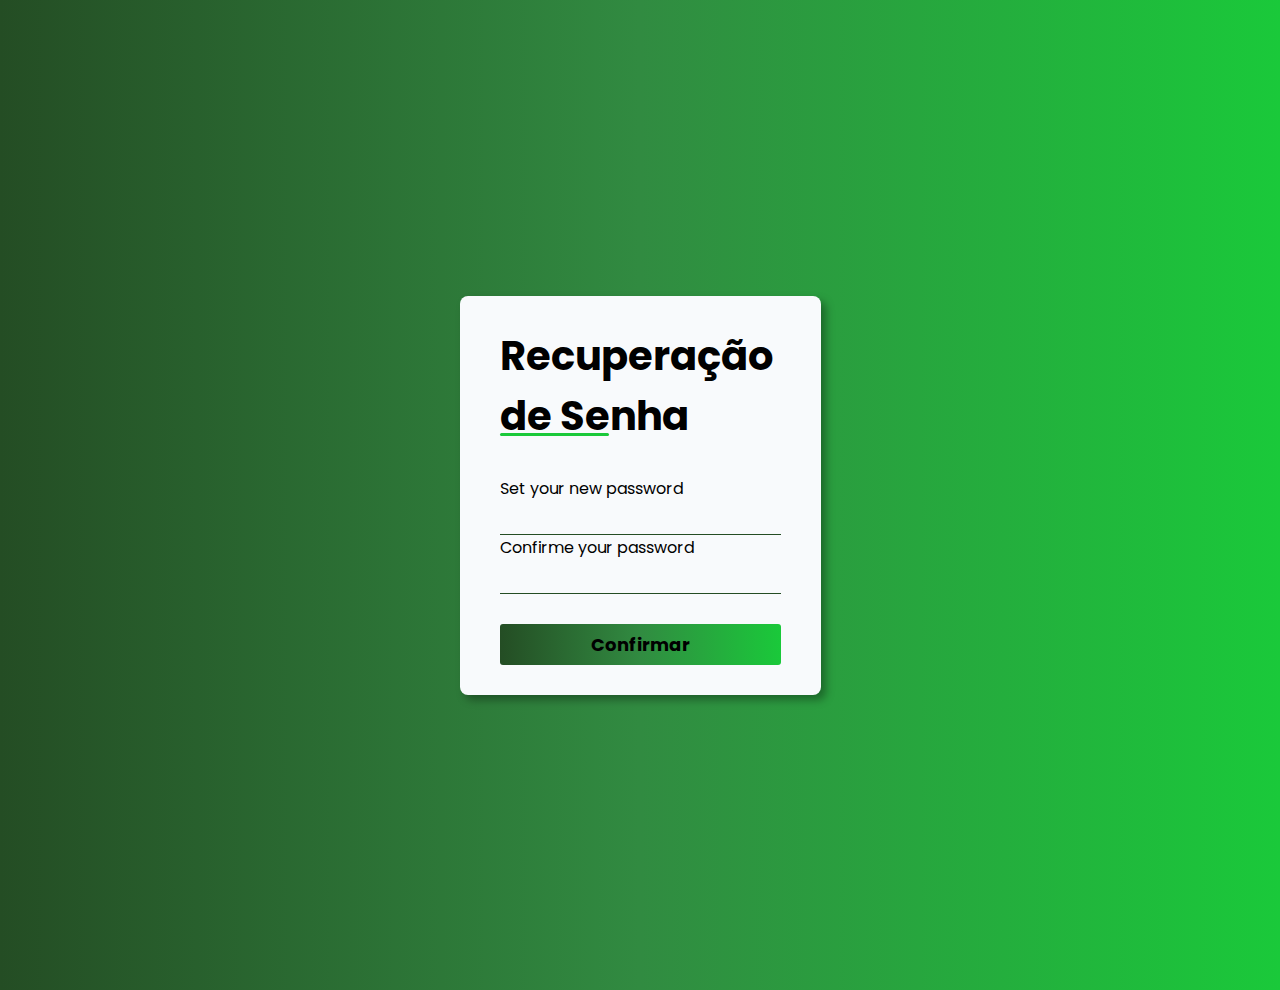
<file: LOGIN/recuperacao2.html>
<!DOCTYPE html>
<html lang="pt-br">
  <head>
    <meta charset="UTF-8" />
    <meta http-equiv="X-UA-Compatible" content="IE=edge" />
    <meta name="viewport" content="width=device-width, initial-scale=1.0" />
    <link
      rel="stylesheet"
      href="https://cdnjs.cloudflare.com/ajax/libs/font-awesome/6.4.0/css/all.min.css"
      integrity="sha512-iecdLmaskl7CVkqkXNQ/ZH/XLlvWZOJyj7Yy7tcenmpD1ypASozpmT/E0iPtmFIB46ZmdtAc9eNBvH0H/ZpiBw=="
      crossorigin="anonymous"
      referrerpolicy="no-referrer"
    />
    <link rel="stylesheet" href="ASSETS/css/style.css">
    <title> Recuperação de Senha </title>
  </head>
  <body>
    <main id="container_rec2">
      <form id="recuperacao2_form">
        <div id="form_header">
          <h1>Recuperação <br> de Senha</h1>
          <i id="mode_icon" class="fa-regular fa-moon"></i>
        </div>
        <div id="inputs">
          <div calss="input_box">
            <label for="new_passord"> 
              Set your new password
              <div class="input-field">
                <i class="fa-solid fa-key fa-rotate-270"></i>
                <input typ="text" id="new_passord" name="new_passord">
              </div>

          <label for="new_passord2"> 
            Confirme your password
            <div class="input-field">
              <i class="fa-solid fa-key fa-rotate-270"></i>
              <input typ="text" id="new_passord2" name="new_passord2">
            </div>
          </label>
        </div>
        </div>
        <button type="submit" id="recuperacao2_button">
          Confirmar 
         </button>
      </form>
    </main>
    <script type="text/javascript" src="ASSETS/js/script4.js"></script>
  </body>
</html>
</file>
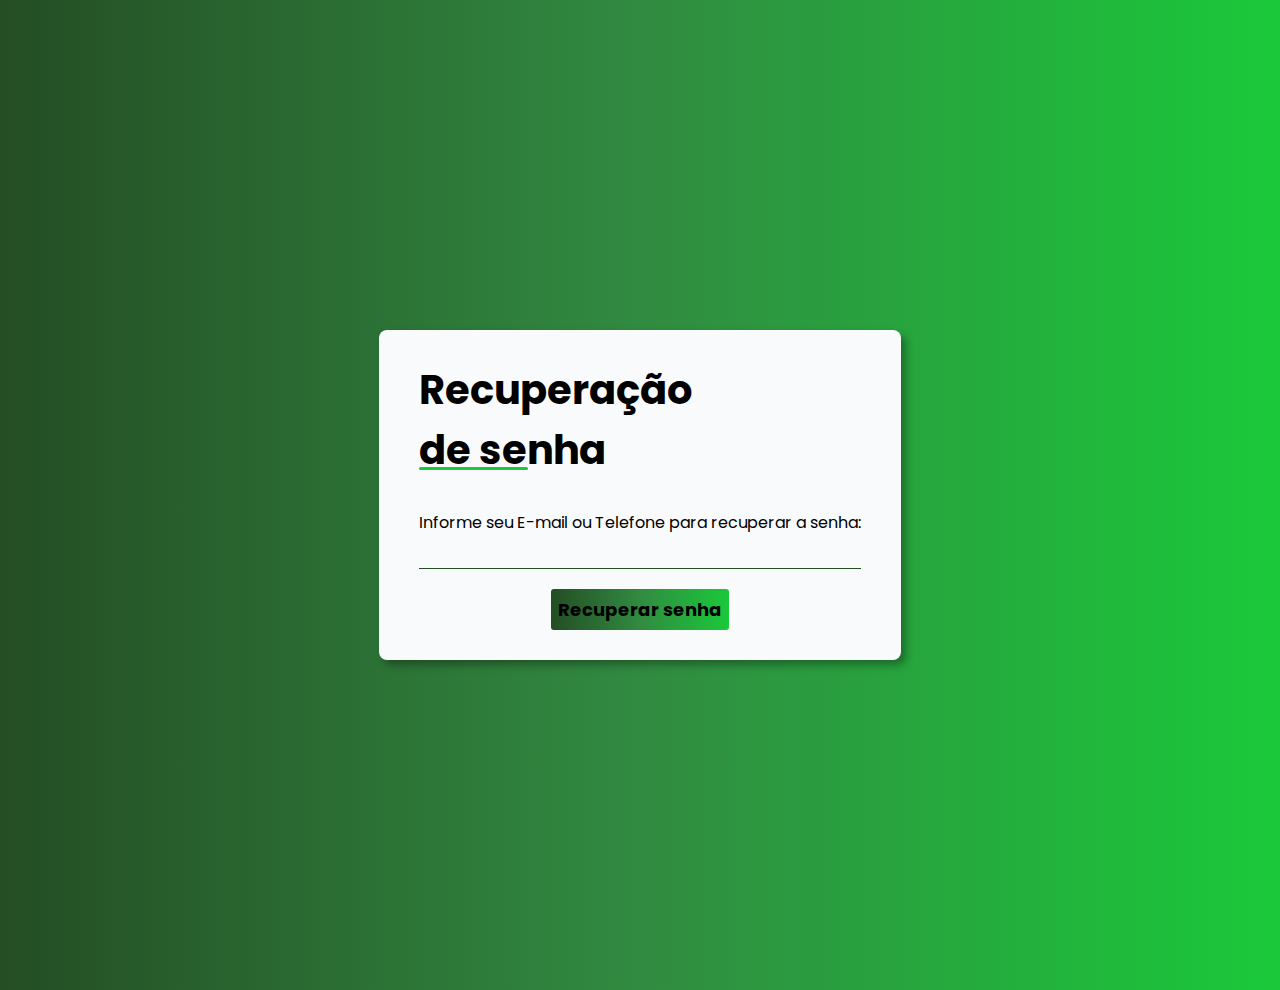
<file: LOGIN/recuperacaodesenha.html>
<!DOCTYPE html>
<html lang="pt-br">
  <head>
    <meta charset="UTF-8" />
    <meta http-equiv="X-UA-Compatible" content="IE=edge" />
    <meta name="viewport" content="width=device-width, initial-scale=1.0" />
    <link
      rel="stylesheet"
      href="https://cdnjs.cloudflare.com/ajax/libs/font-awesome/6.4.0/css/all.min.css"
      integrity="sha512-iecdLmaskl7CVkqkXNQ/ZH/XLlvWZOJyj7Yy7tcenmpD1ypASozpmT/E0iPtmFIB46ZmdtAc9eNBvH0H/ZpiBw=="
      crossorigin="anonymous"
      referrerpolicy="no-referrer"
    />
    <link rel="stylesheet" href="ASSETS/css/style.css">
    <title> Recuperação de senha </title>
  </head>
  <body>
    <main id="container_rec">
      <form id="recuperacao_form">
        <div id="form_header">
          <h1>Recuperação <br> de senha</h1> 
          <i id="mode_icon" class="fa-regular fa-moon"></i>
        </div>
        <div id="inputs">
          <div calss="input_box">
            <label for="recuperacao"> 
              Informe seu  E-mail ou Telefone para recuperar a senha:
              <div class="input-field">
                <i class="fa-solid fa-key fa-rotate-270"></i>
                <input typ="text" id="recuperacao" name="recuperacao">
              </div>
            </label>
          </div>
        <button type="submit" id="recuperacao_button">
          Recuperar senha 
         </button>
      </form>
    </main>
    <script type="text/javascript" src="ASSETS/js/script3.js"></script>
  </body>
</html>
</file>
<file: LOGIN/ASSETS/css/style.css>
@import url('https://fonts.googleapis.com/css2?family=Poppins:wght@100;200;300;400&display=swap');
 
 :root{
  --color-light-50: #f8fafc;
  --color-dark-50: #797984;
  --color-dark-100: #312d37;
  --color-dark-900: #000;

  --color-green-50: #244d24;
  --color-green-100: #318b41;
  --color-green-200: #1ac93a;

  --color-gradient: linear-gradient(90deg, var(--color-green-50), var(--color-green-100), var(--color-green-200));

 }
 
 *{
  font-family: 'Poppins', sans-serif;
  margin:0;
  padding:0;
  box-sizing: border-box;
 }

 #container {
  height: 110vh;
  width: 100%;
  background: var(--color-gradient);
  display: flex;
  align-items: center;
  justify-content: center;
 }

 #container_cad {
  height: 130vh;
  width: 100%;
  background: var(--color-gradient);
  display: flex;
  align-items: center;
  justify-content: center;
 }

 #container_rec {
  height: 110vh;
  width: 100%;
  background: var(--color-gradient);
  display: flex;
  align-items: center;
  justify-content: center;
 }
 
 #container_rec2{
  height: 110vh;
  width: 100%;
  background: var(--color-gradient);
  display: flex;
  align-items: center;
  justify-content: center;
 }

 #social_media img {
  width: 35px;
 }

 #social_media img:hover {
  transform:scale(1.2)
 }

 #social_media {
  display: flex;
  justify-content: space-around;
 }

 #login_form {
  background-color: var(--color-light-50);
display: flex;
flex-direction: column;
padding: 100px 40px;
border-radius: 8px;
gap: 30px;
box-shadow: 5px 5px 8px rgba(0, 0, 0, 0.336);
height: fit-content;
animation: dark-to-light 0.3s ease-in-out;
}

#cadastro_form {
  background-color: var(--color-light-50);
display: flex;
flex-direction: column;
padding: 30px 40px;
border-radius: 8px;
gap: 30px;
box-shadow: 5px 5px 8px rgba(0, 0, 0, 0.336);
height: fit-content;
}
#recuperacao2_form {
  background-color: var(--color-light-50);
display: flex;
flex-direction: column;
padding: 30px 40px;
border-radius: 8px;
gap: 30px;
box-shadow: 5px 5px 8px rgba(0, 0, 0, 0.336);
height: fit-content;
}

#recuperacao_form {
  background-color: var(--color-light-50);
display: flex;
flex-direction: column;
padding: 30px 40px;
border-radius: 8px;
gap: 30px;
box-shadow: 5px 5px 8px rgba(0, 0, 0, 0.336);
height: fit-content;
}

#form_header {
  display: flex;
  align-items: center;
  justify-content: space-between;
}

#form_header h1{
  font-size: 40px;
  position: relative;
}

#form_header h1::before {
  position: absolute;
  content:'';
  width: 40%;
  background-color: var(--color-green-200);
  height: 3px;
  bottom: 10px;
  border-radius: 5px;
}

#mode_icon {
  cursor:pointer;
  font-size: 20px;
}

#inputs {
display: flex;
flex-direction: column;
align-items: center;
justify-content:center;
gap: 20px;
}

.input-box label{
  font: size 14px;
  color: var(--color-dark-50);
}

.input-field{
  display: flex;
  align-items: center;
  gap: 15px;
  padding: 3px;
  cursor: text;
  border-bottom: 1px solid var(--color-green-50);
}

.input-field i{
  font-size:18px;
  color: var(--color-dark-900)
}

.input-field input{
  border:none;
  background-color: transparent;
  width: 260px;
  font-size: 18px;
  padding: 0px 5px;
}

.input-field input:focus{
  outline: none;
}


#forgot-password a {
  text-decoration: none;
  font-size: 12px;
  color: var(--color-dark-50);
}

#forgot-password a:hover {
  color: var(--color-green-50);
}

#login_button{
  border: none;
background: var(--color-gradient);
padding: 7px;
font-size: 18px;
border-radius: 3px;
font-weight: bold;
cursor:pointer;
}
#login_button:hover {
  transform: scale(1.05);
}

#enviar_button{
  border: none;
background: var(--color-gradient);
padding: 7px;
font-size: 18px;
border-radius: 3px;
font-weight: bold;
cursor:pointer;
}
#enviar_button:hover {
  transform: scale(1.05);
}

#cadastro_button{
  border: none;
background: var(--color-gradient);
padding: 7px;
font-size: 18px;
border-radius: 3px;
font-weight: bold;
cursor:pointer;
}
#cadastro_button:hover {
  transform: scale(1.05);
}

#recuperacao_button{
  border: none;
 background: var(--color-gradient);
 padding: 7px;
 font-size: 18px;
 border-radius: 3px;
 font-weight: bold;
 cursor:pointer;
 }
 #recuperacao_button:hover {
  transform: scale(1.05);
}

#recuperacao2_button{
  border: none;
background: var(--color-gradient);
padding: 7px;
font-size: 18px;
border-radius: 3px;
font-weight: bold;
cursor:pointer;
}
#recuperacao2_button:hover {
  transform: scale(1.05);
}

.dark#login_form{
  color: var(--color-light-50);
  background-color: var(--color-dark-100);
  animation: light-to-dark 0.3s ease-in-out;
}

.dark#login_form .input-field input,
.dark#login_form .input-field i {
  color: var(--color-light-50)
}

.dark#cadastro_form{
  color: var(--color-light-50);
  background-color: var(--color-dark-100);
  animation: light-to-dark 0.3s ease-in-out;
}

.dark#cadastro_form .input-field input,
.dark#cadastro_form .input-field i {
  color: var(--color-light-50)
}

.dark#recuperacao_form{
  color: var(--color-light-50);
  background-color: var(--color-dark-100);
  animation: light-to-dark 0.3s ease-in-out;
}

.dark#recuperacao_form .input-field input,
.dark#recuperacao_form .input-field i {
  color: var(--color-light-50)
}

.dark#recuperacao2_form{
  color: var(--color-light-50);
  background-color: var(--color-dark-100);
  animation: light-to-dark 0.3s ease-in-out;
}

.dark#recuperacao2_form .input-field input,
.dark#recuperacao2_form .input-field i {
  color: var(--color-light-50)
}

@keyframes dark-to-light {
  0% {
background-color: var(--color-dark-100);
   }
   100%{
    background-color: var(--color-light-50);
   }
}

@keyframes light-to-dark {
  
  0%{
    background-color: var(--color-light-50);
   }
  
   100% {
    background-color: var(--color-dark-100);
       }
      
  
}
</file>
